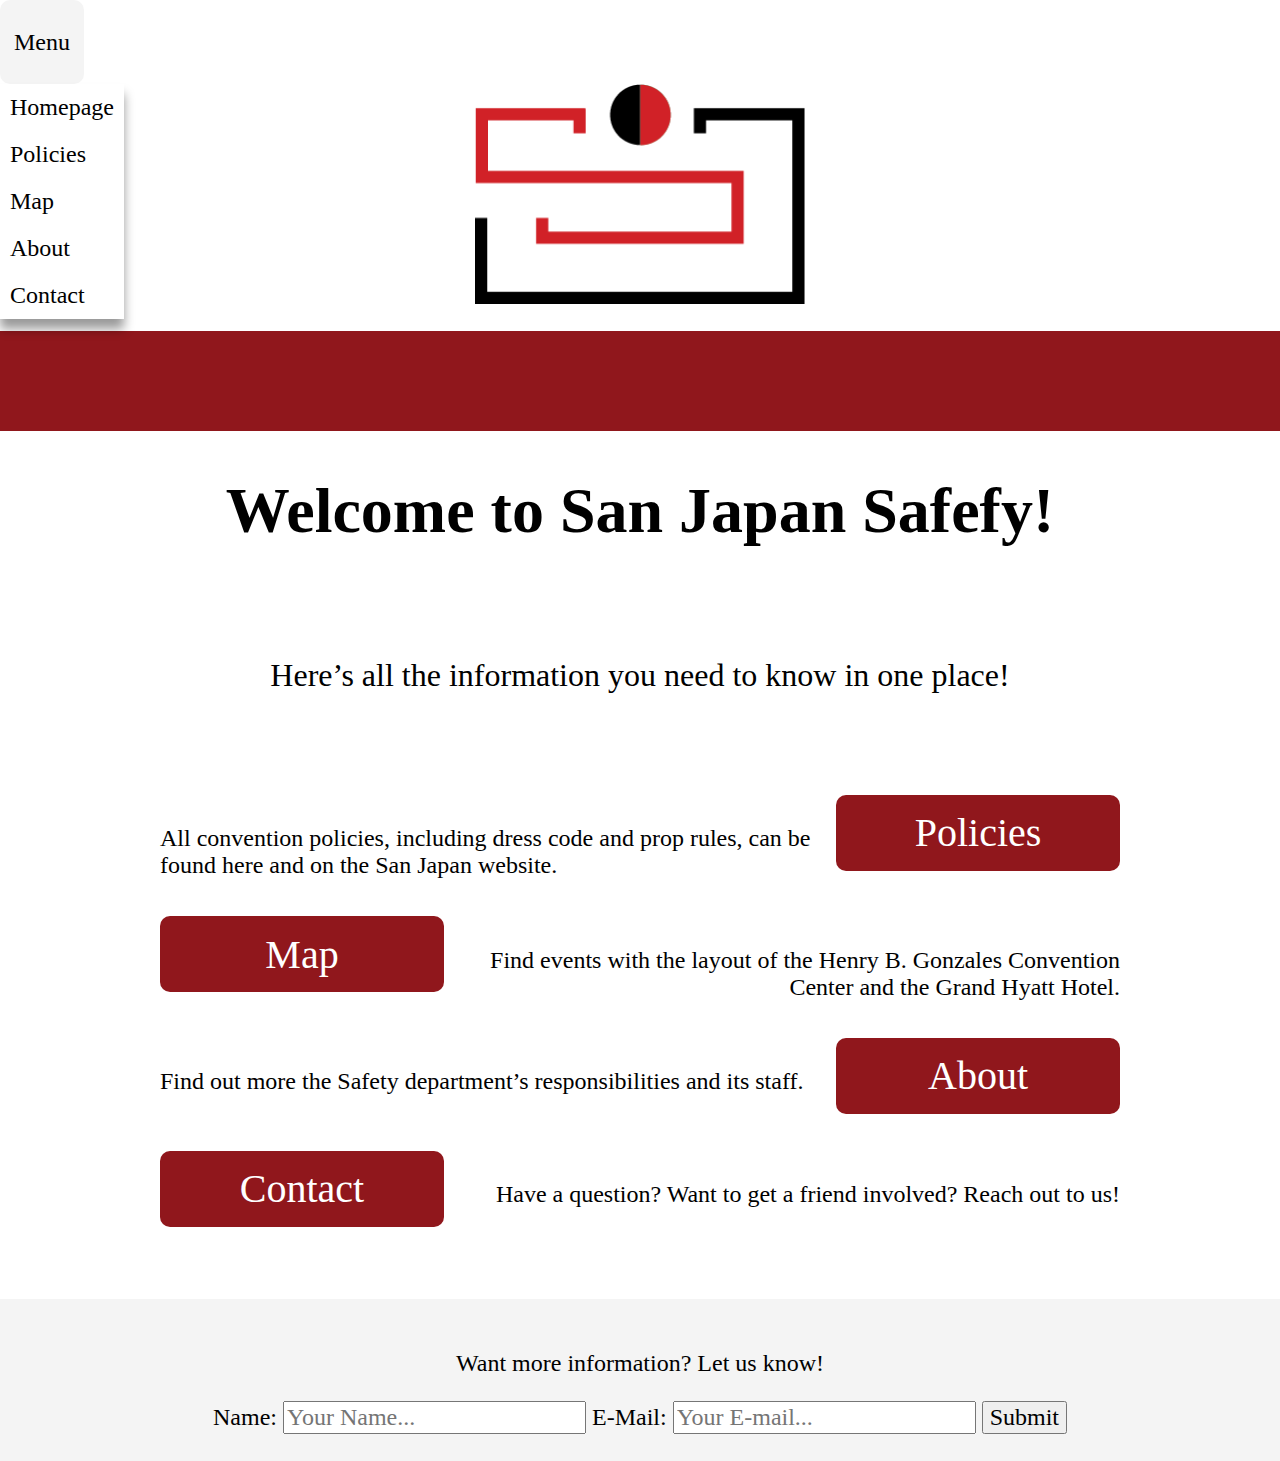
<file: index.html>
<!DOCTYPE html>
<html>

	<head>
		<title>San Japan Safety</title>
		<link href="css/normalize.css" rel="stylesheet">
		<link href="css/style.css" rel="stylesheet">
		<meta name="viewport" content="width=device-width, initial-scale=1.0">
	</head>

	<body>

		<nav>
			<div class="dropdown">
		  		<button class="dropbtn">Menu</button>
		  		<div class="dropdown-content">
		  			<a href="index.html" title="Go back to Homepage">Homepage</a>
		    		<a href="policies.html" title="Convention Policies">Policies</a>
		    		<a href="map.html" title="Convention Map">Map</a>
		    		<a href="about.html" title="About us">About</a>
		    		<a href="contact.html" title="Contact us">Contact</a>
		  		</div>
			</div>
			<br>
		</nav>

		<header>
			<img src="images/sj.png" alt="San Japan logo" class="center logo">
			<br>
			<div class="rectangle"></div>
			<h1>Welcome to San Japan Safefy!</h1>
		</header>

		<section>
			<div class="container">
				<h2>Here’s all the information you need to know in one place!<h2>
				<br>
				<br>

				<div class="d-table w-100">
					<p class="d-table-cell desc1">All convention policies, including dress code and prop rules, can be found here and on the San Japan website.</p>
					<div class="d-table-cell desc2">
						<a href="policies.html"><button class="button-link">Policies</button></a>
					</div>
				</div>
				<br>

				<div class="d-table w-100">
					<div class="d-table-cell desc1">
						<a href="map.html"><button class="button-link">Map</button></a>
					</div>
					<p class="d-table-cell desc2">Find events with the layout of the Henry B. Gonzales Convention Center and the Grand Hyatt Hotel.</p>
				</div>
				<br>


				<div class="d-table w-100">
					<p class="d-table-cell desc1">Find out more the Safety department’s responsibilities and its staff.</p>
					<div class="d-table-cell desc2">
						<a href="about.html"><button class="button-link">About</button></a>
					</div>
				</div>
				<br>

				<div class="d-table w-100">
					<div class="d-table-cell desc1">
						<a href="contact.html"><button class="button-link">Contact</button></a>
					</div>
					<p class="desc2">Have a question? Want to get a friend involved? Reach out to us!</p>
				</div>
			</div>
		</section>

		<footer>
			<br>
			<p>Want more information? Let us know!</p>
			<form>
				<label for="name">Name:</label>
				<input type="text" id="name" name="Name" placeholder="Your Name...">

				<label for="email">E-Mail:</label>
				<input type="text" id="email" name="E-mail Address" placeholder="Your E-mail...">
				
				<input type="submit" name="Submit">
			</form>
			<br>
		</footer>

	</body>

</html>
</file>
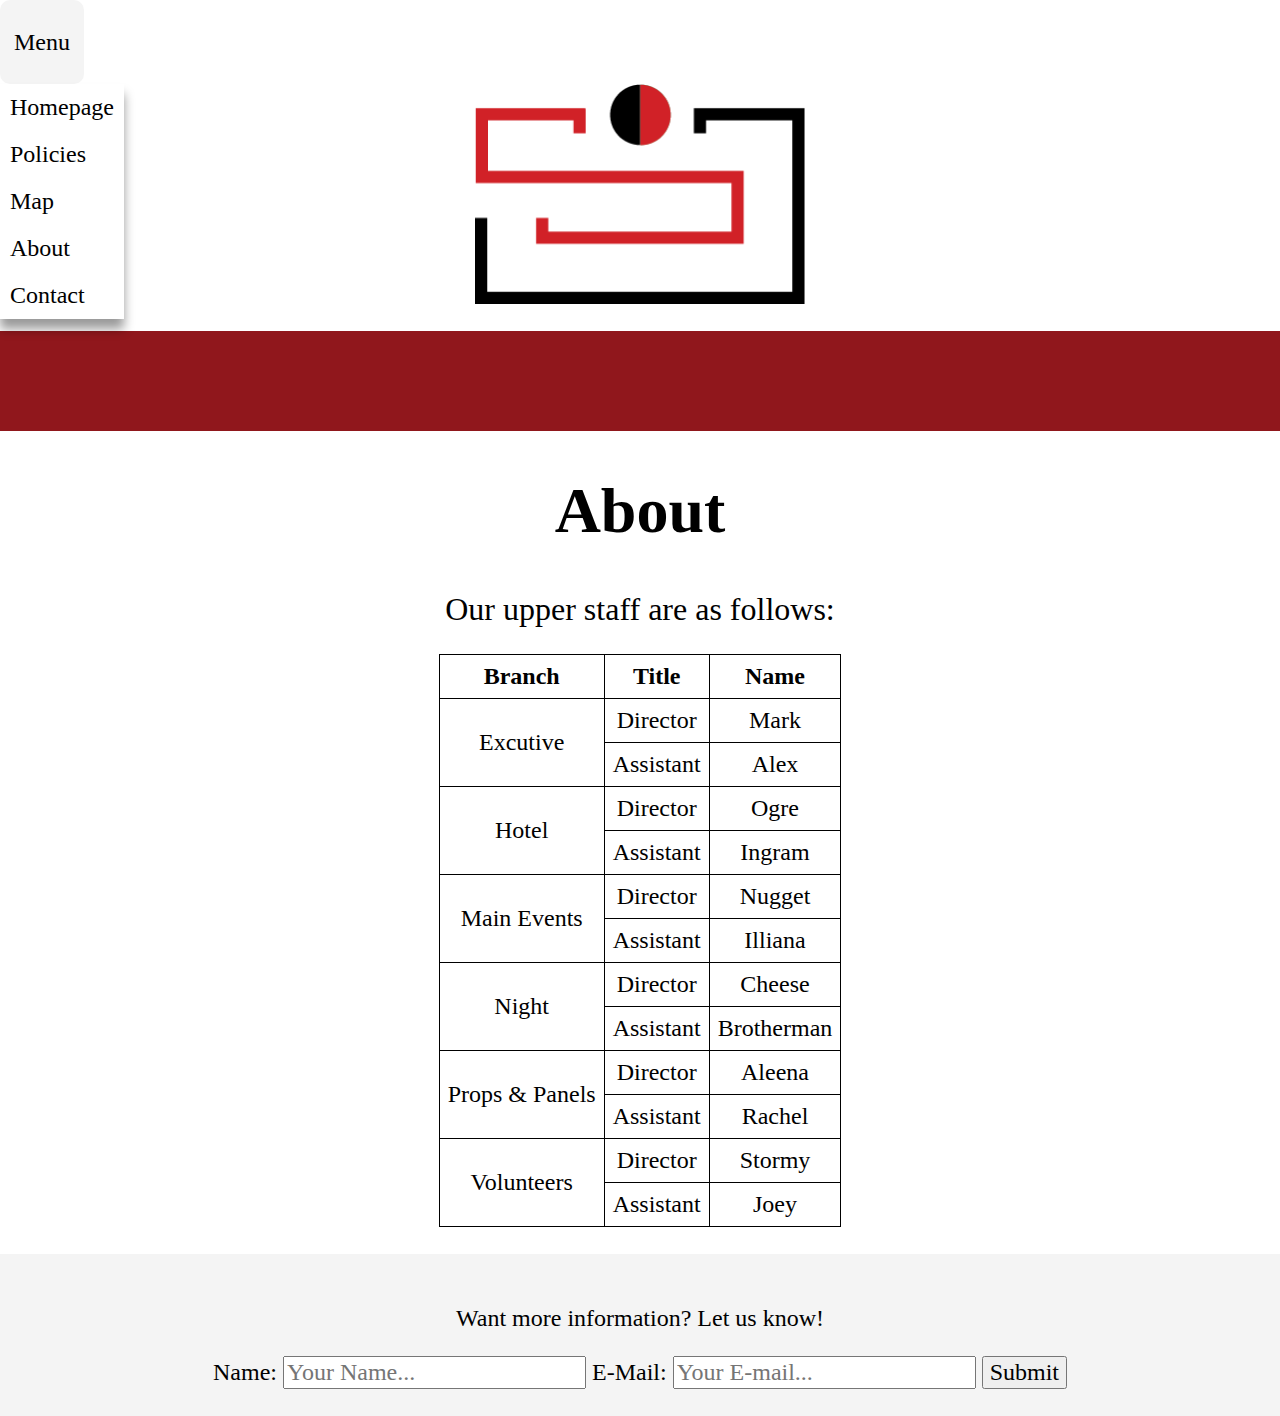
<file: about.html>
<!DOCTYPE html>
<html>

	<head>
		<title>About</title>
		<link href="css/normalize.css" rel="stylesheet">
		<link href="css/style.css" rel="stylesheet">
	</head>
	<body>

		<nav>
			<div class="dropdown">
		  		<button class="dropbtn">Menu</button>
		  		<div class="dropdown-content">
		  			<a href="index.html" title="Go back to Homepage">Homepage</a>
		    		<a href="policies.html" title="Convention Policies">Policies</a>
		    		<a href="map.html" title="Convention Map">Map</a>
		    		<a href="about.html" title="About us">About</a>
		    		<a href="contact.html" title="Contact us">Contact</a>
		  		</div>
			</div>
			<br>
		</nav>

		<header>
			<img src="images/sj.png" alt="San Japan logo" class="center logo">
			<br>
			<div class="rectangle"></div>
			<h1>About</h1>
		</header>

		<section>
			<h2>Our upper staff are as follows:</h2>
			
			<table align="center">
				<tr>
					<th>Branch</th>
					<th>Title</th>
					<th>Name</th>
				</tr>
				<tr>
					<td rowspan="2">Excutive</td>
					<td>Director</td>
					<td>Mark</td>
				</tr>
				<tr>
					<td>Assistant</td>
					<td>Alex</td>
				</tr>
				<tr>
					<td rowspan="2">Hotel</td>
					<td>Director</td>
					<td>Ogre</td>
				</tr>
				<tr>
					<td>Assistant</td>
					<td>Ingram</td>
				</tr>
				<tr>
					<td rowspan="2">Main Events</td>
					<td>Director</td>
					<td>Nugget</td>
				</tr>
				<tr>
					<td>Assistant</td>
					<td>Illiana</td>
				</tr>
				<tr>
					<td rowspan="2">Night</td>
					<td>Director</td>
					<td>Cheese</td>
				</tr>
				<tr>
					<td>Assistant</td>
					<td>Brotherman</td>
				</tr>
				<tr>
					<td rowspan="2">Props & Panels</td>
					<td>Director</td>
					<td>Aleena</td>
				</tr>
				<tr>
					<td>Assistant</td>
					<td>Rachel</td>
				</tr>
				<tr>
					<td rowspan="2">Volunteers</td>
					<td>Director</td>
					<td>Stormy</td>
				</tr>
				<tr>
					<td>Assistant</td>
					<td>Joey</td>
				</tr>
			</table>
			<br>
		</section>

		<footer>
			<br>
			<p>Want more information? Let us know!</p>
			<form>
				<label for="name">Name:</label>
				<input type="text" id="name" name="Name" placeholder="Your Name...">

				<label for="email">E-Mail:</label>
				<input type="text" id="email" name="E-mail Address" placeholder="Your E-mail...">
				
				<input type="submit" name="Submit">
			</form>
			<br>
		</footer>

	</body>

</html>
</file>
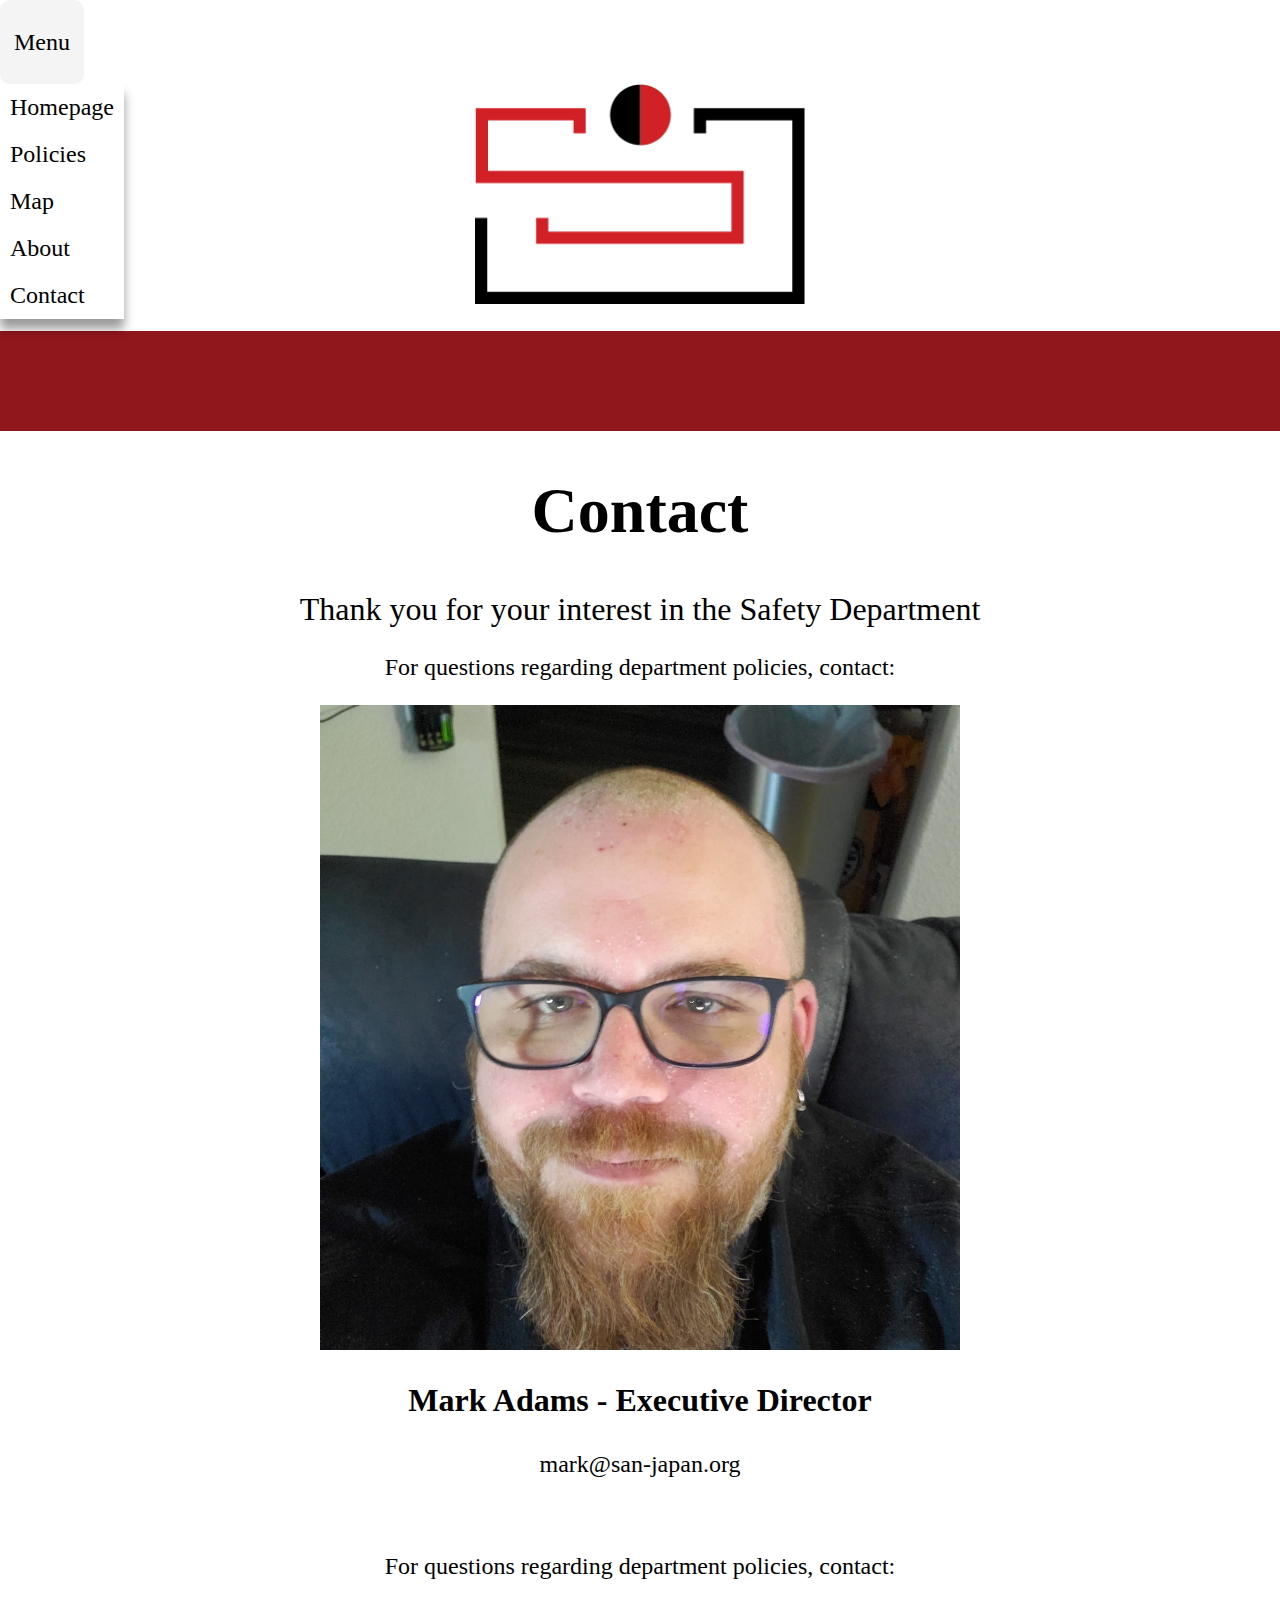
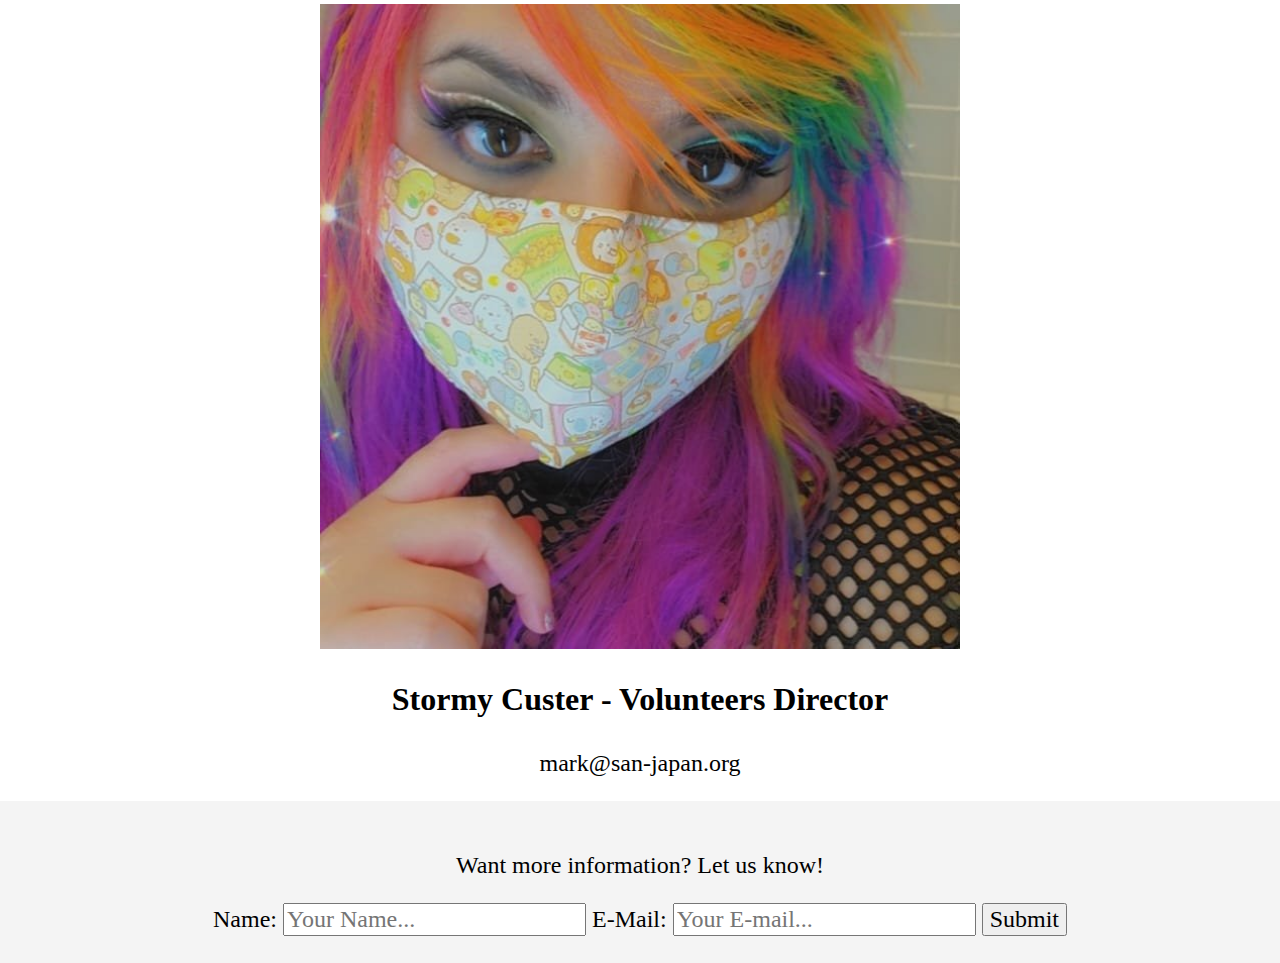
<file: contact.html>
<!DOCTYPE html>
<html>

	<head>
		<title>Contact</title>
		<link href="css/normalize.css" rel="stylesheet">
		<link href="css/style.css" rel="stylesheet">
	</head>

	<body>
		<nav>
			<div class="dropdown">
		  		<button class="dropbtn">Menu</button>
		  		<div class="dropdown-content">
		  			<a href="index.html" title="Go back to Homepage">Homepage</a>
		    		<a href="policies.html" title="Convention Policies">Policies</a>
		    		<a href="map.html" title="Convention Map">Map</a>
		    		<a href="about.html" title="About us">About</a>
		    		<a href="contact.html" title="Contact us">Contact</a>
		  		</div>
			</div>
			<br>
		</nav>

		<header>
			<img src="images/sj.png" alt="San Japan logo" class="center logo">
			<br>
			<div class="rectangle"></div>
			<h1>Contact</h1>
		</header>

		<section>
			<h2>Thank you for your interest in the Safety Department</h2>
			<p>For questions regarding department policies, contact:</p>
			<img src="images/mark.jpg" alt="Executive Director Mark Adams" class="center">
			<h3>Mark Adams - Executive Director</h3>
			<p>mark@san-japan.org</p>
			<br>
			<p>For questions regarding department policies, contact:</p>
			<img src="images/fifi.jpg" alt="Volunteers Director - Stormy Custer" class="center">
			<h3>Stormy Custer - Volunteers Director</h3>
			<p>mark@san-japan.org</p>
		</section>

		<footer>
			<br>
			<p>Want more information? Let us know!</p>
			<form>
				<label for="name">Name:</label>
				<input type="text" id="name" name="Name" placeholder="Your Name...">

				<label for="email">E-Mail:</label>
				<input type="text" id="email" name="E-mail Address" placeholder="Your E-mail...">
				
				<input type="submit" name="Submit">
			</form>
			<br>
		</footer>

	</body>

</html>
</file>
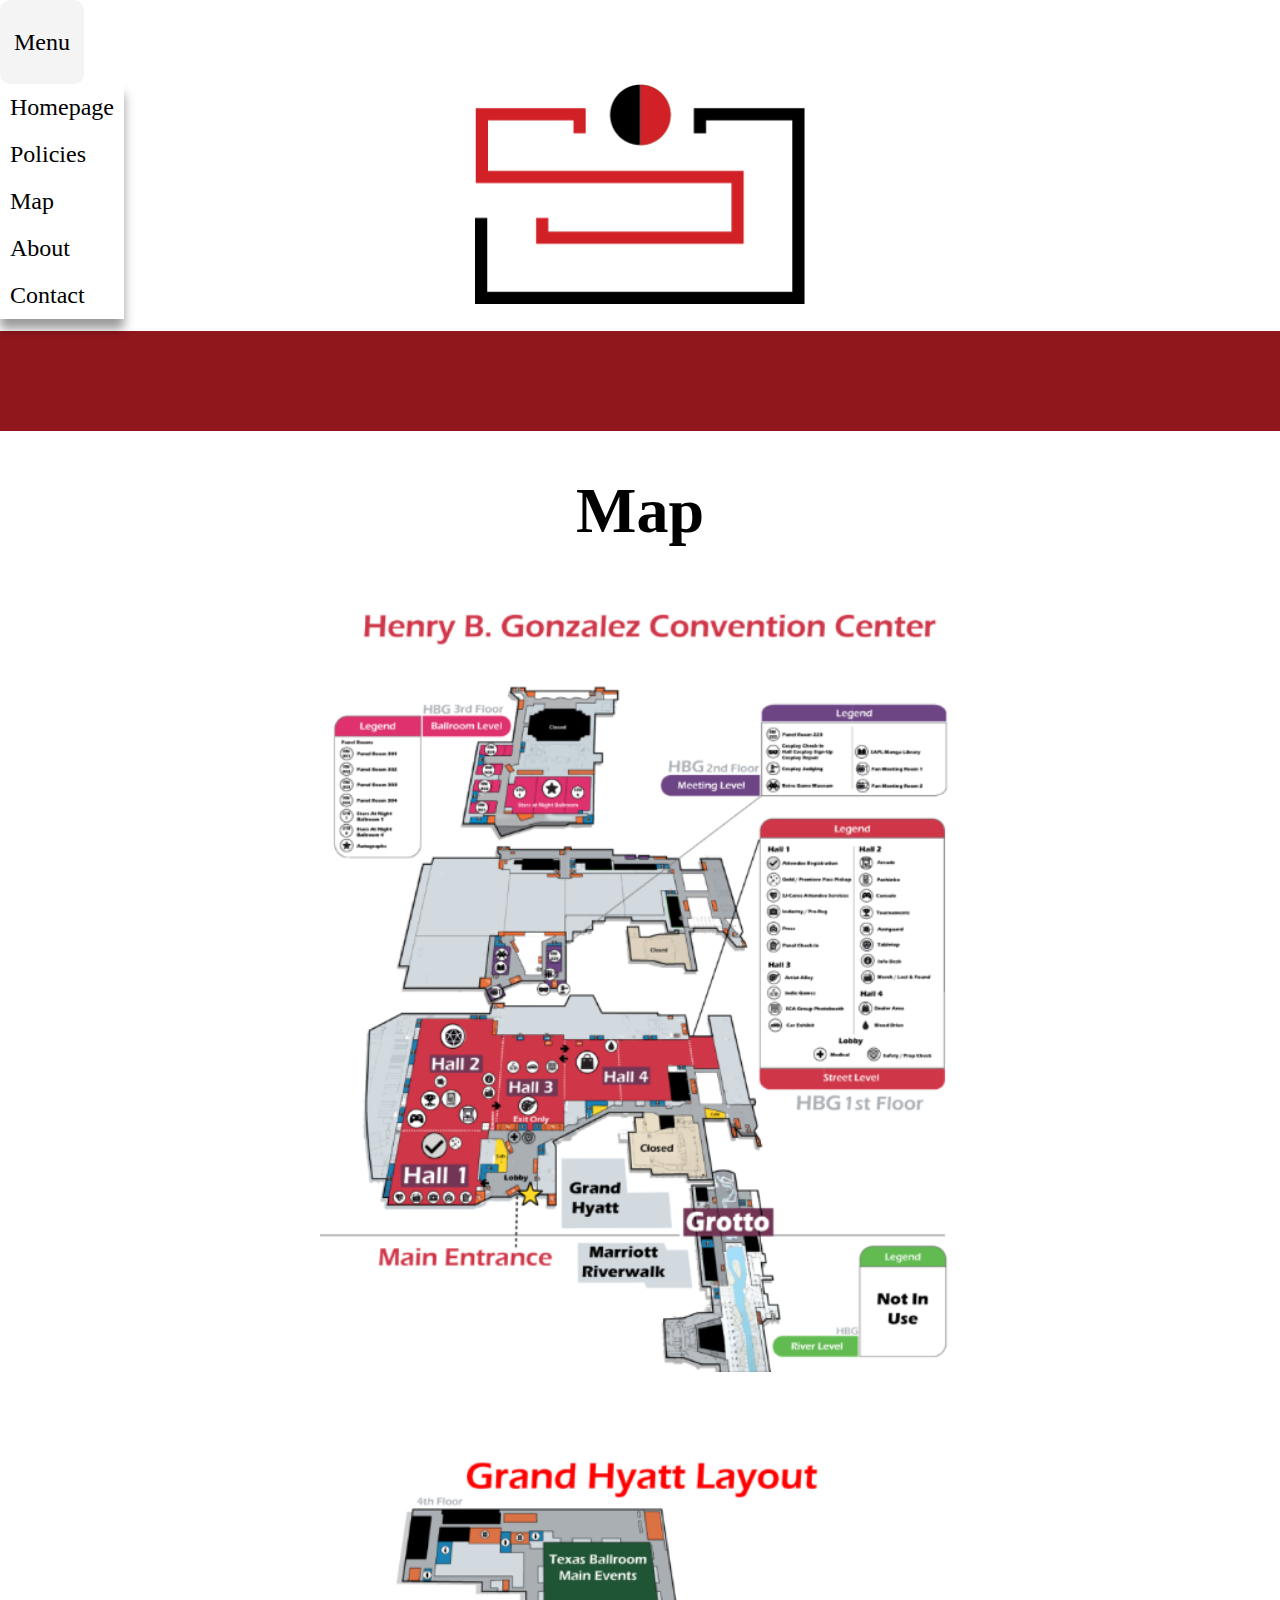
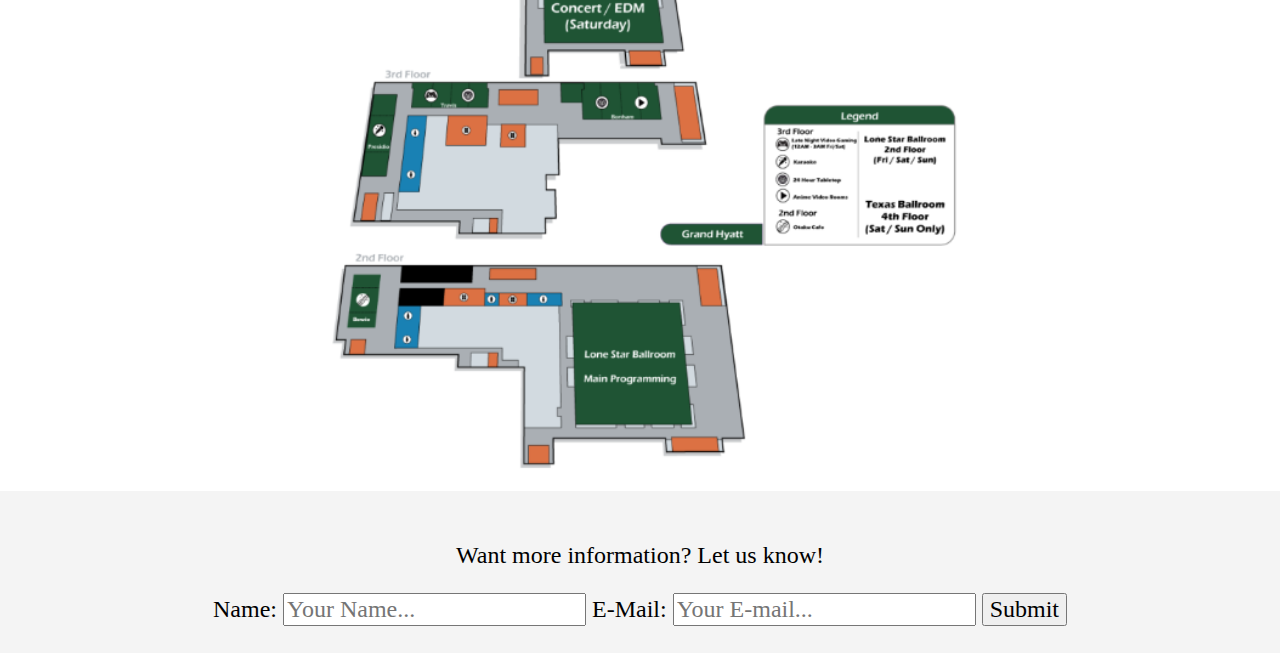
<file: map.html>
<!DOCTYPE html>
<html>

	<head>
		<title>Map</title>
		<link href="css/normalize.css" rel="stylesheet">
		<link href="css/style.css" rel="stylesheet">
	</head>

	<body>

		<nav>
			<div class="dropdown">
		  		<button class="dropbtn">Menu</button>
		  		<div class="dropdown-content">
		  			<a href="index.html" title="Go back to Homepage">Homepage</a>
		    		<a href="policies.html" title="Convention Policies">Policies</a>
		    		<a href="map.html" title="Convention Map">Map</a>
		    		<a href="about.html" title="About us">About</a>
		    		<a href="contact.html" title="Contact us">Contact</a>
		  		</div>
			</div>
			<br>
		</nav>

		<header>
			<img src="images/sj.png" alt="San Japan logo" class="center logo">
			<br>
			<div class="rectangle"></div>
			<h1>Map</h1>
		</header>

		<section>
			<img src="images/hbg.PNG" alt="Henry B. Gonzalez Convention Center Map" class="center">
			<br>
			<img src="images/hyatt.PNG" alt="Grand Hyatt Hotel Map" class="center">	
		</section>

		<footer>
			<br>
			<p>Want more information? Let us know!</p>
			<form>
				<label for="name">Name:</label>
				<input type="text" id="name" name="Name" placeholder="Your Name...">

				<label for="email">E-Mail:</label>
				<input type="text" id="email" name="E-mail Address" placeholder="Your E-mail...">
				
				<input type="submit" name="Submit">
			</form>
			<br>
		</footer>

	</body>
	
</html>
</file>
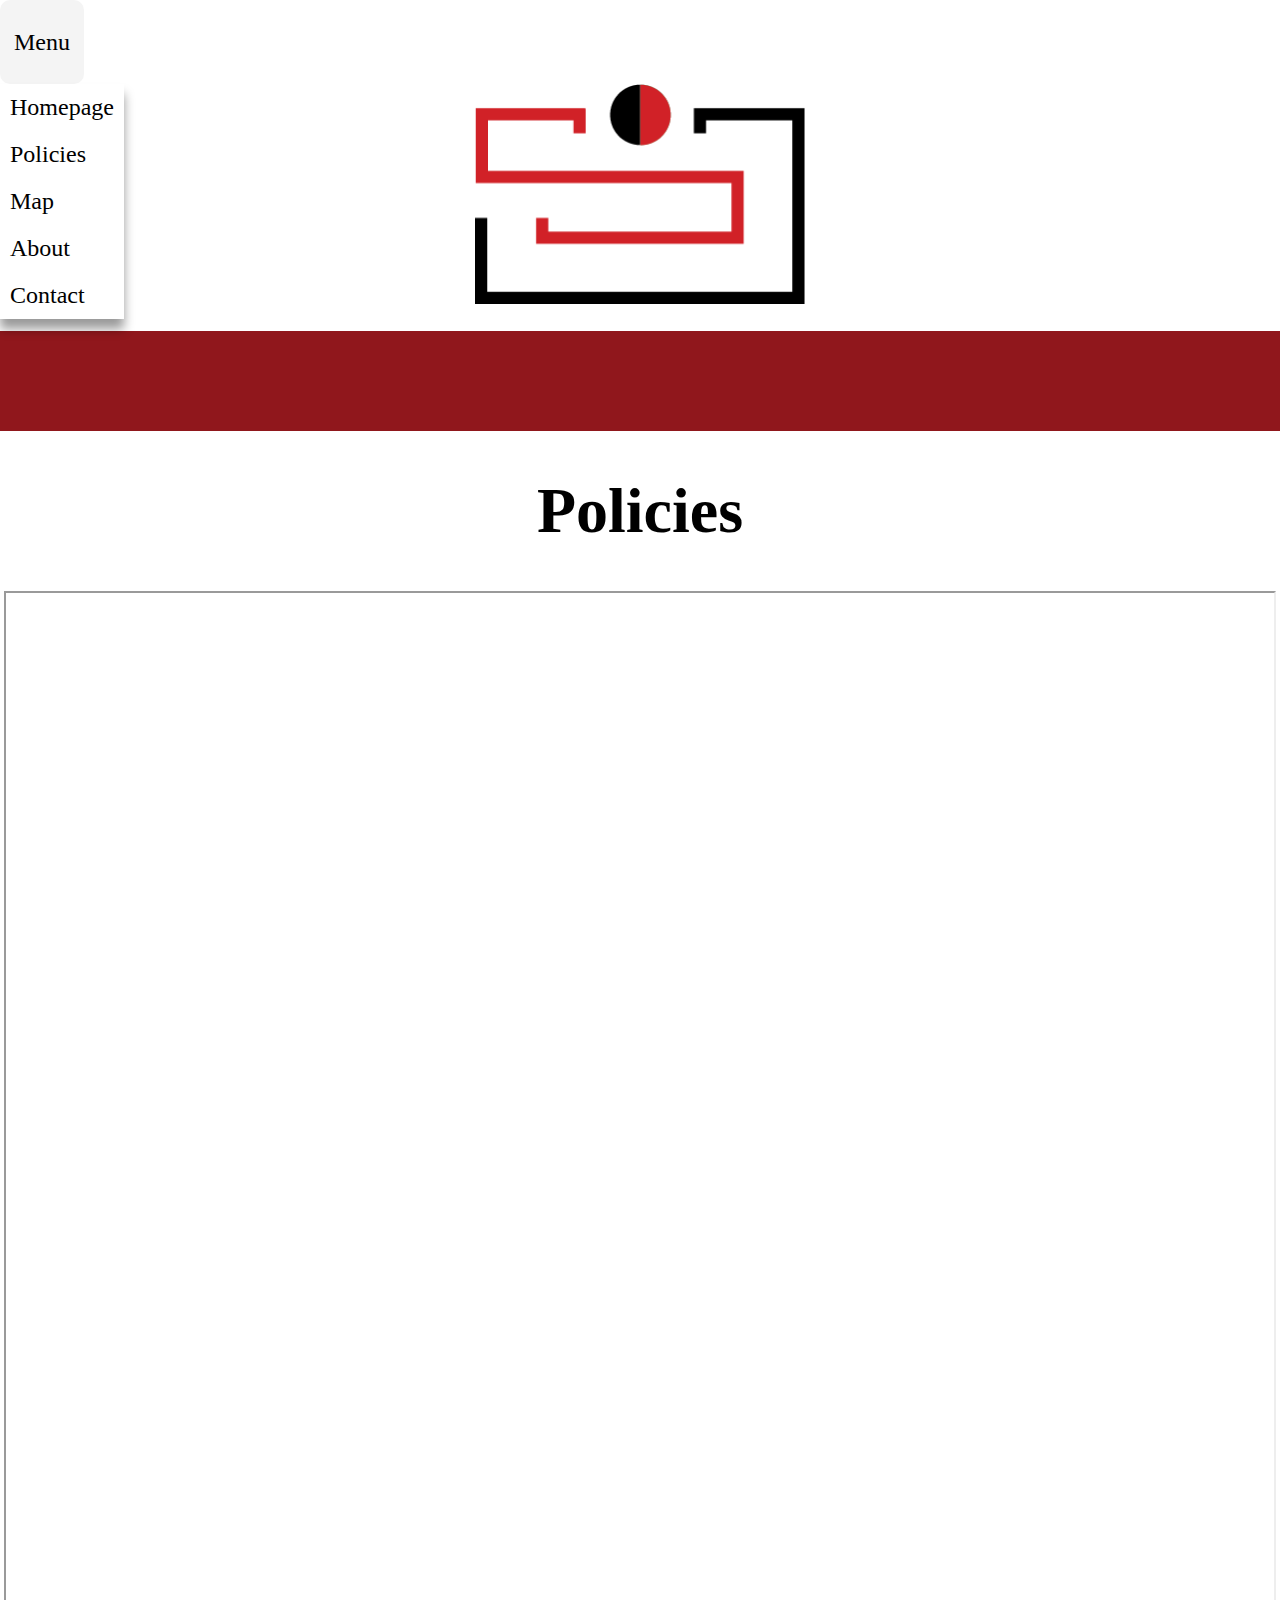
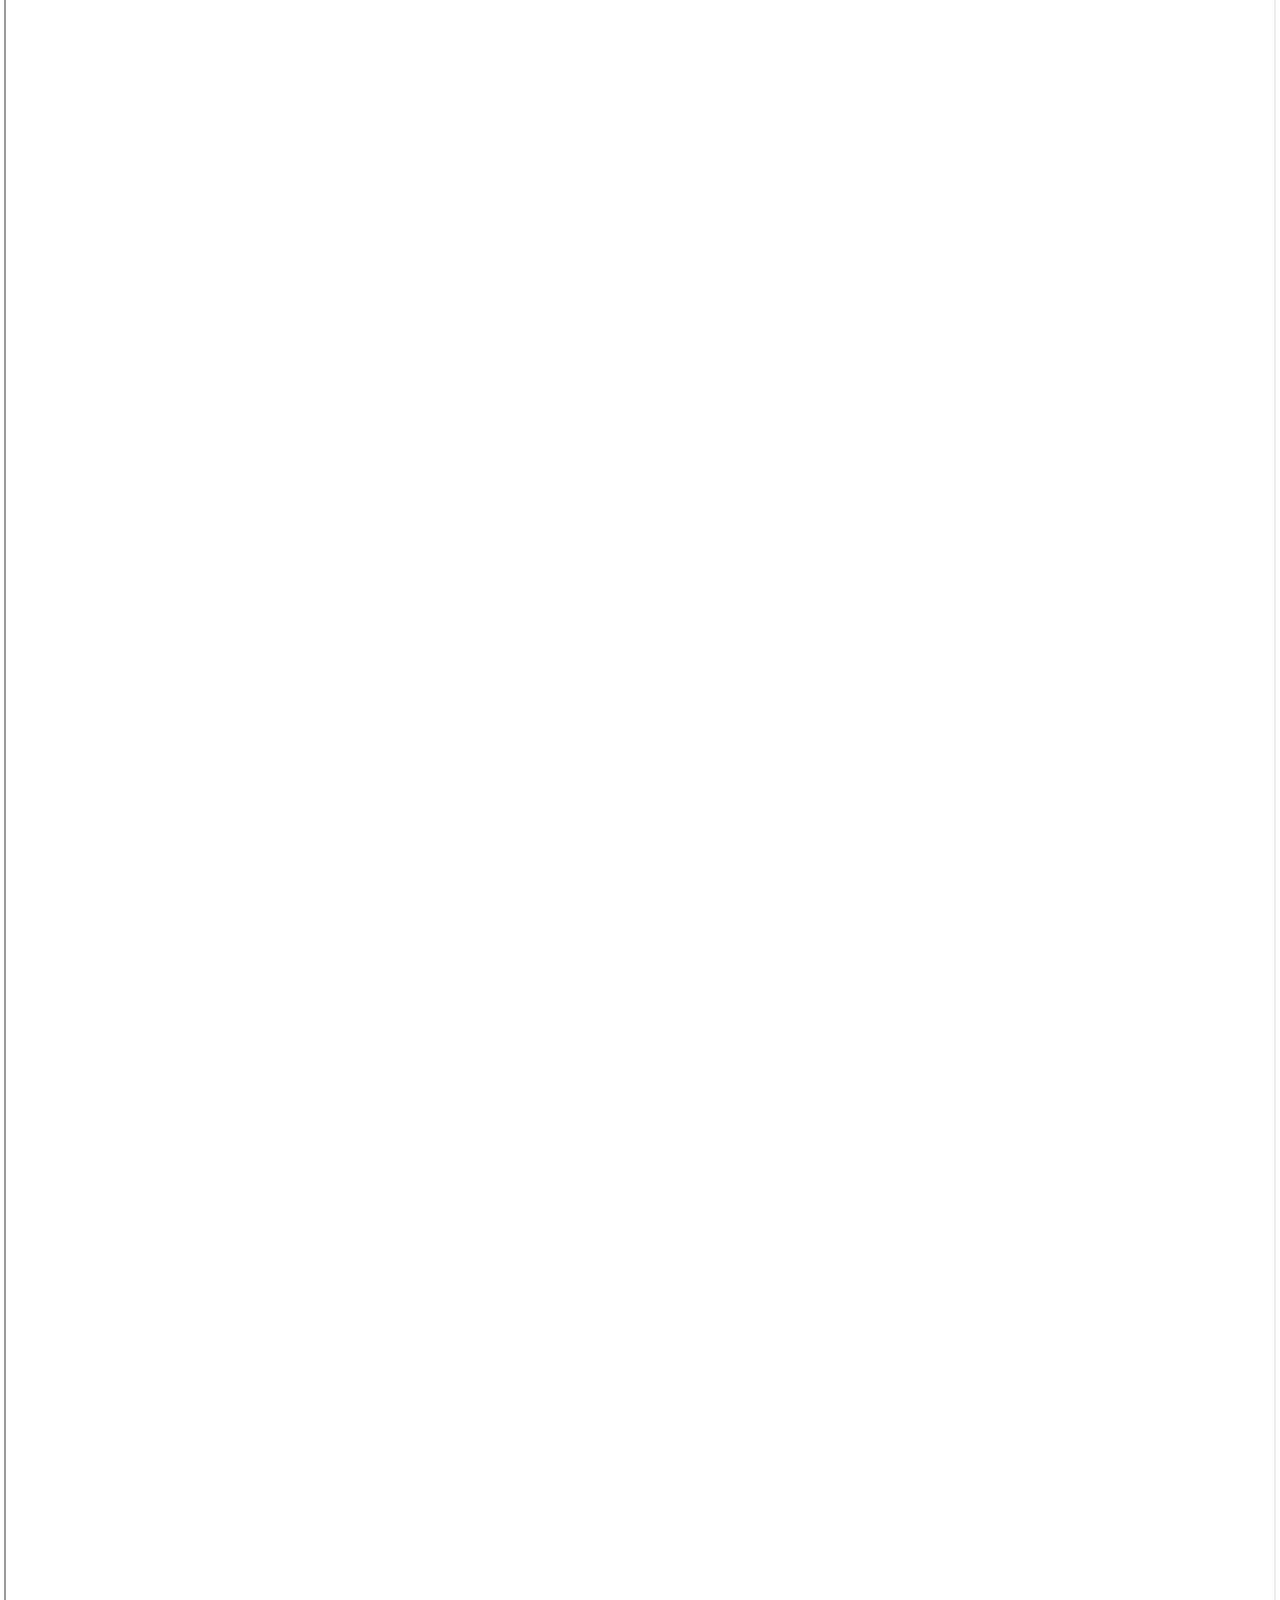
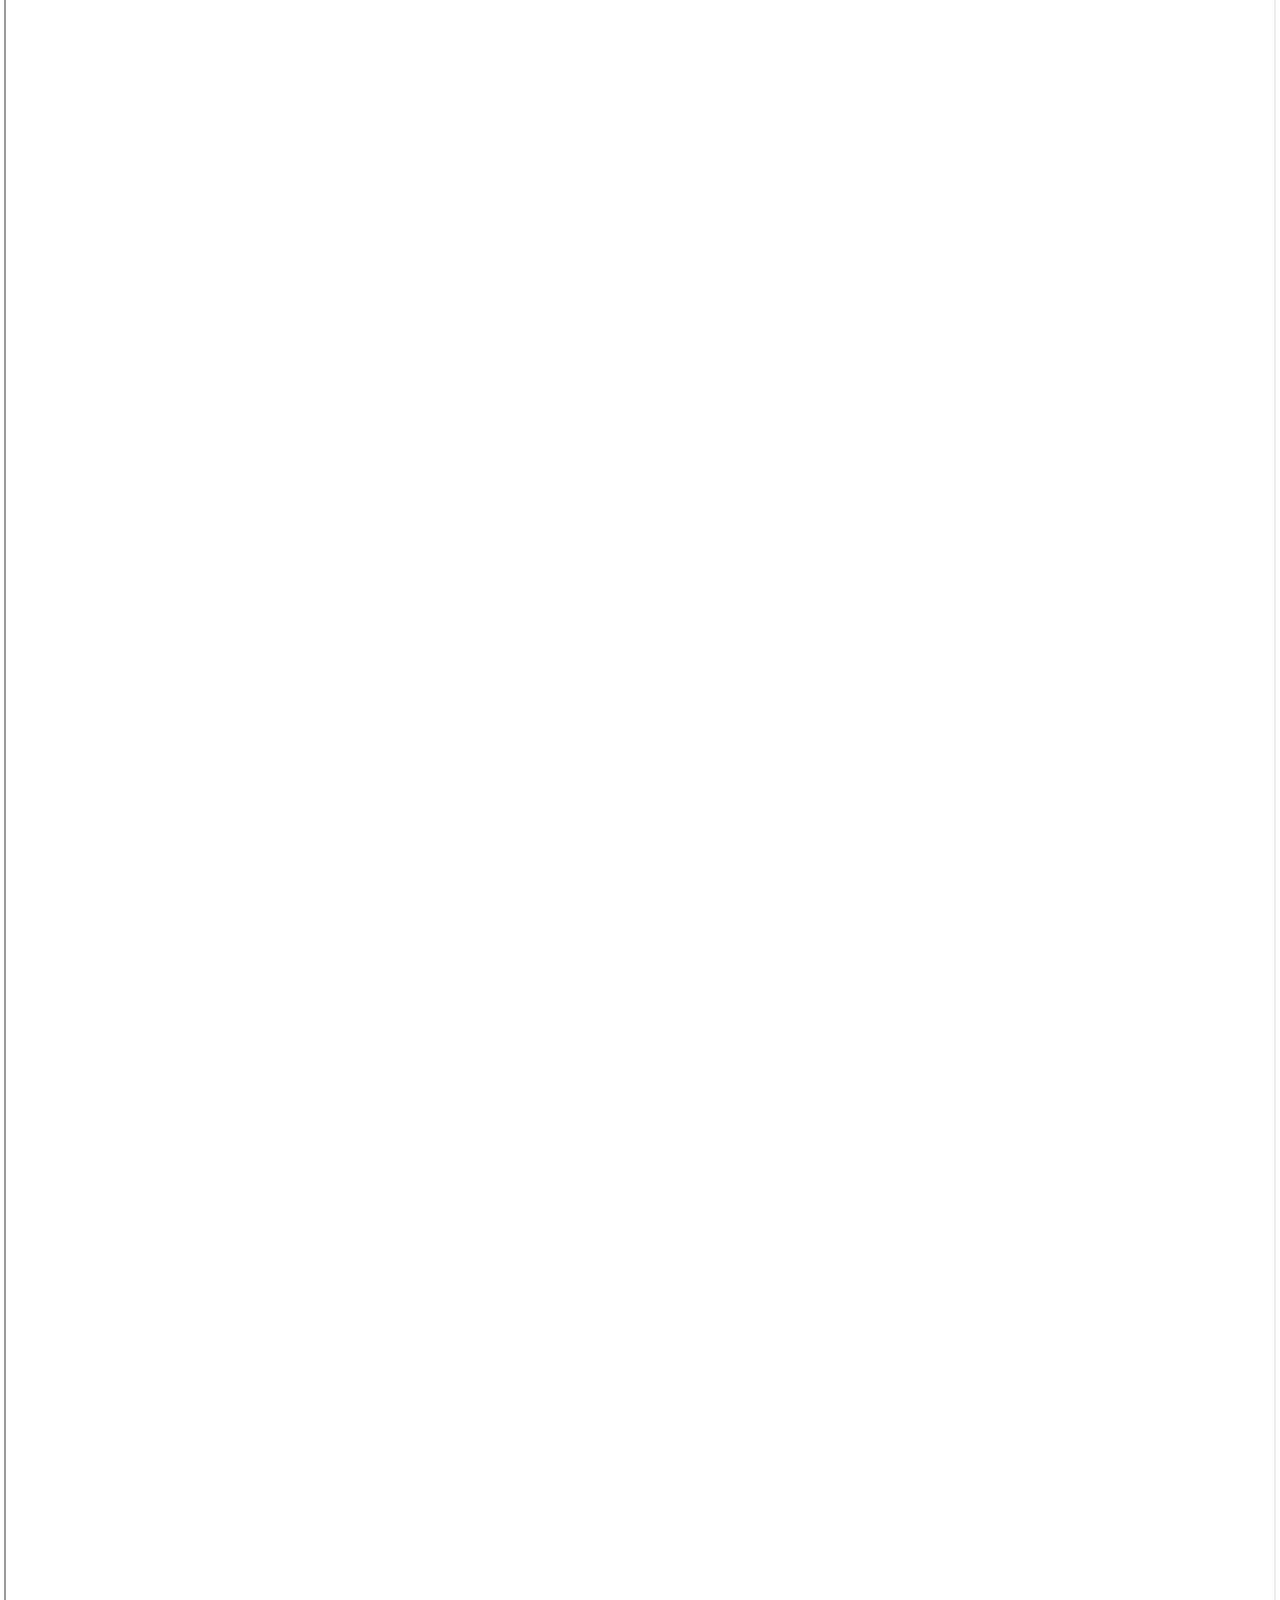
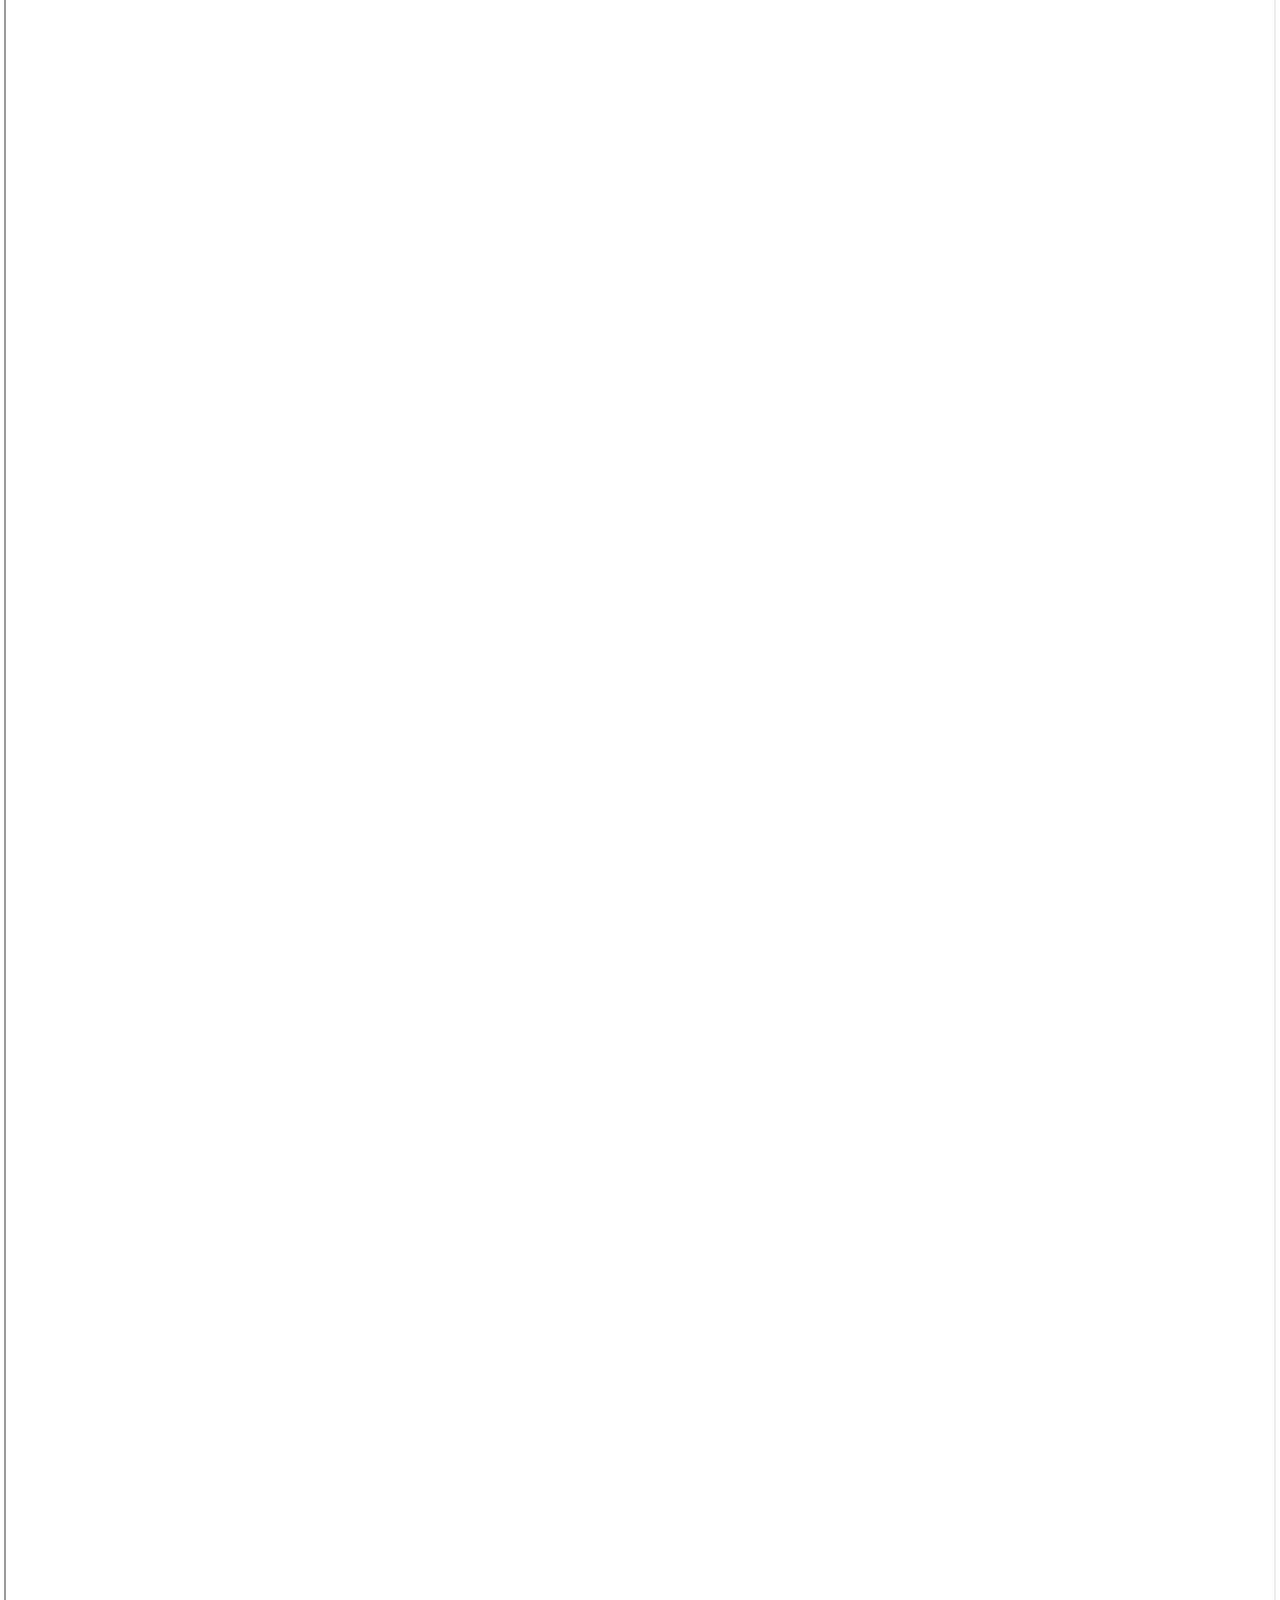
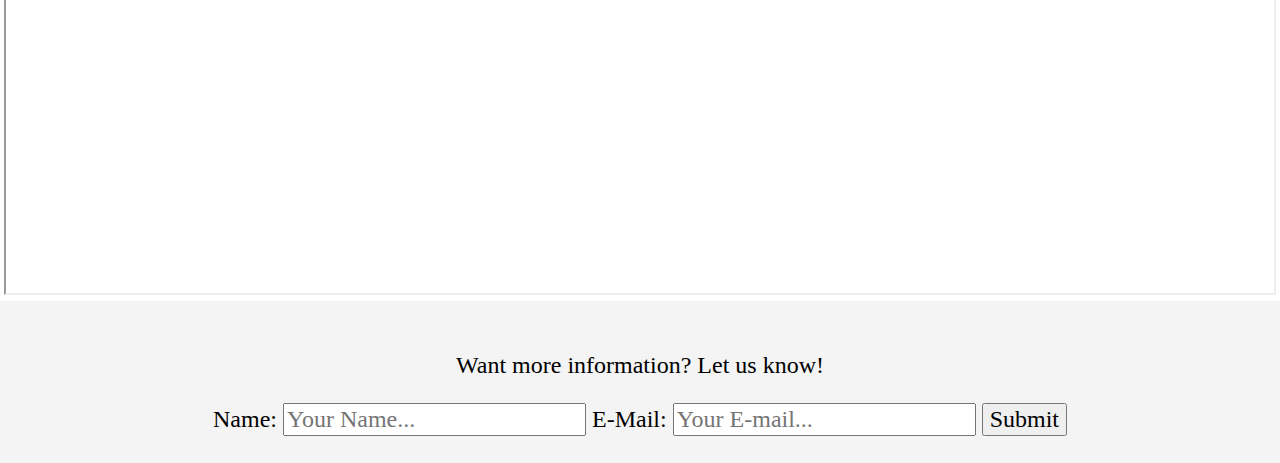
<file: policies.html>
<!DOCTYPE html>
<html>

	<head>
		<title>Policies</title>
		<link href="css/normalize.css" rel="stylesheet">
		<link href="css/style.css" rel="stylesheet">
	</head>

	<body>
		<nav>
			<div class="dropdown">
		  		<button class="dropbtn">Menu</button>
		  		<div class="dropdown-content">
		  			<a href="index.html" title="Go back to Homepage">Homepage</a>
		    		<a href="policies.html" title="Convention Policies">Policies</a>
		    		<a href="map.html" title="Convention Map">Map</a>
		    		<a href="about.html" title="About us">About</a>
		    		<a href="contact.html" title="Contact us">Contact</a>
		  		</div>
			</div>
			<br>
		</nav>

		<header>
			<img src="images/sj.png" alt="San Japan logo" class="center logo">
			<br>
			<div class="rectangle"></div>
			<h1>Policies</h1>
		</header>

		<section>
			<iframe src="https://www.san-japan.org/plan/policies/" height="6100" width="99%" title="San Japan Policies"></iframe>
		</section>

		<footer>
			<br>
			<p>Want more information? Let us know!</p>
			<form>
				<label for="name">Name:</label>
				<input type="text" id="name" name="Name" placeholder="Your Name...">

				<label for="email">E-Mail:</label>
				<input type="text" id="email" name="E-mail Address" placeholder="Your E-mail...">
				
				<input type="submit" name="Submit">
			</form>
			<br>
		</footer>
	
	</body>

</html>
</file>
<file: css/style.css>
/*Drop Down Styling */
.dropdown 
{
  display: inline-block;
  position: relative;
  
}

.dropbtn
{
  width: 84px;
  height: 84px;
  border-radius: 10px;
  border: none;
  background: #F4F4F4;
}

@media screen and (max-width: 480px) 
{
  .dropbtn
  {
    width: 42px;
    height: 42px;
  }
}

.dropdown-content 
{
  display: none;
  position: absolute;
  width: auto;
  overflow: auto;
  box-shadow: 0px 10px 10px 0px rgba(0,0,0,0.4);
}

.dropdown:hover .dropdown-content 
{
  display: block;
}

.dropdown-content a 
{
  display: block;
  background: #FFFFFF;
  padding: 10px;
  text-decoration: none;
  color: #000000;

}

.dropdown-content a:hover 
{
  color: #000000;
  background-color: #F4F4F4;
}

/*Center align images*/
.center 
{
  display: block;
  margin-left: auto;
  margin-right: auto;
  width: 50%;
}

@media screen and (max-width: 480px) 
{
  img
  {
    max-width: 100%;
  }
}

/*Header rectangle*/
.rectangle
{
  width: 100vw;
  height: 100px;
  border:none;
  background: #90171C;
  align-items: center;
}

@media screen and (max-width: 480px) 
{
  .rectangle
  {
    height: 50px;
  }
} 

/*Sizes logo*/
.logo
{
  width: 330px;
  height: 220px;
}

@media screen and (max-width: 480px) 
{
  .logo
  {
    width: 165px;
    height: 110px;
  }
}
/*Nav Styling*/
nav
{
  text-align: left;
}

/* Heading Styling*/
h1 
{
  font-size: 64px;
  color: #000000;
  text-align: center;
}

h2 
{
  font-size: 32px;
  color: #000000;
  text-align: center;
  font-weight: normal;
}

h3
{
  font-size: 32px;
  color: #000000;
  text-align: center;
  font-weight: bold;
}

@media screen and (max-width: 480px) 
{
  h1
  {
    font-size: 32px;
  }
  h2 
  {
    font-size: 16px;
  }
  h3
  {
    font-size: 16px;
  }
}

/* Body styling */
body 
{
  color: #000000;
  font-family: Century Gothic;
  font-size: 24px;
  margin: 0 auto;
  text-align: center;
}

@media screen and (max-width: 480px) 
{
  body
  {
    font-size: 12px;
  }
}

/*Footer Styling*/
footer
{
  background: #F4F4F4;
}

@media screen and (max-width: 480px) 
{
  input[type=text] 
  {
   width: 100%;
   padding: 15px;
   margin: 5px 0 22px 0;
   display: inline-block;
   border: none;
  }
}

/*Section container*/
.container
{
  max-width: 960px;
  padding: 40px 10px;
  margin: 0 auto;
}

/* Description Styling*/
.d-table 
{
  display:table;
}

.d-table-cell 
{
  display:table-cell;
}

.w-100 
{
  width: 100%;
}

.desc1
{
  font-size: 24px;
  text-align: left;
}

.desc2
{
  font-size: 24px;
  text-align: right;
}

@media screen and (max-width: 480px) 
{
  .desc1
  {
    font-size: 12px;
  }

  .desc2
  {
    font-size: 12px;
  }
}

/*Button Link Styling */
.button-link
{
  background: #90171C;
  border: transparent;
  width: 284px;
  height: 76px;
  border-radius: 10px;
  color: #FFFFFF;
  font-size: 40px;
}

@media screen and (max-width: 480px) 
{
  .button-link
  {
    width: 142px;
    height: 38px;
    font-size: 20px;
  }
}

/*Table Cell Styling*/
td, th
{
  border: 1px solid;
  padding: 0.5rem;
}
</file>
